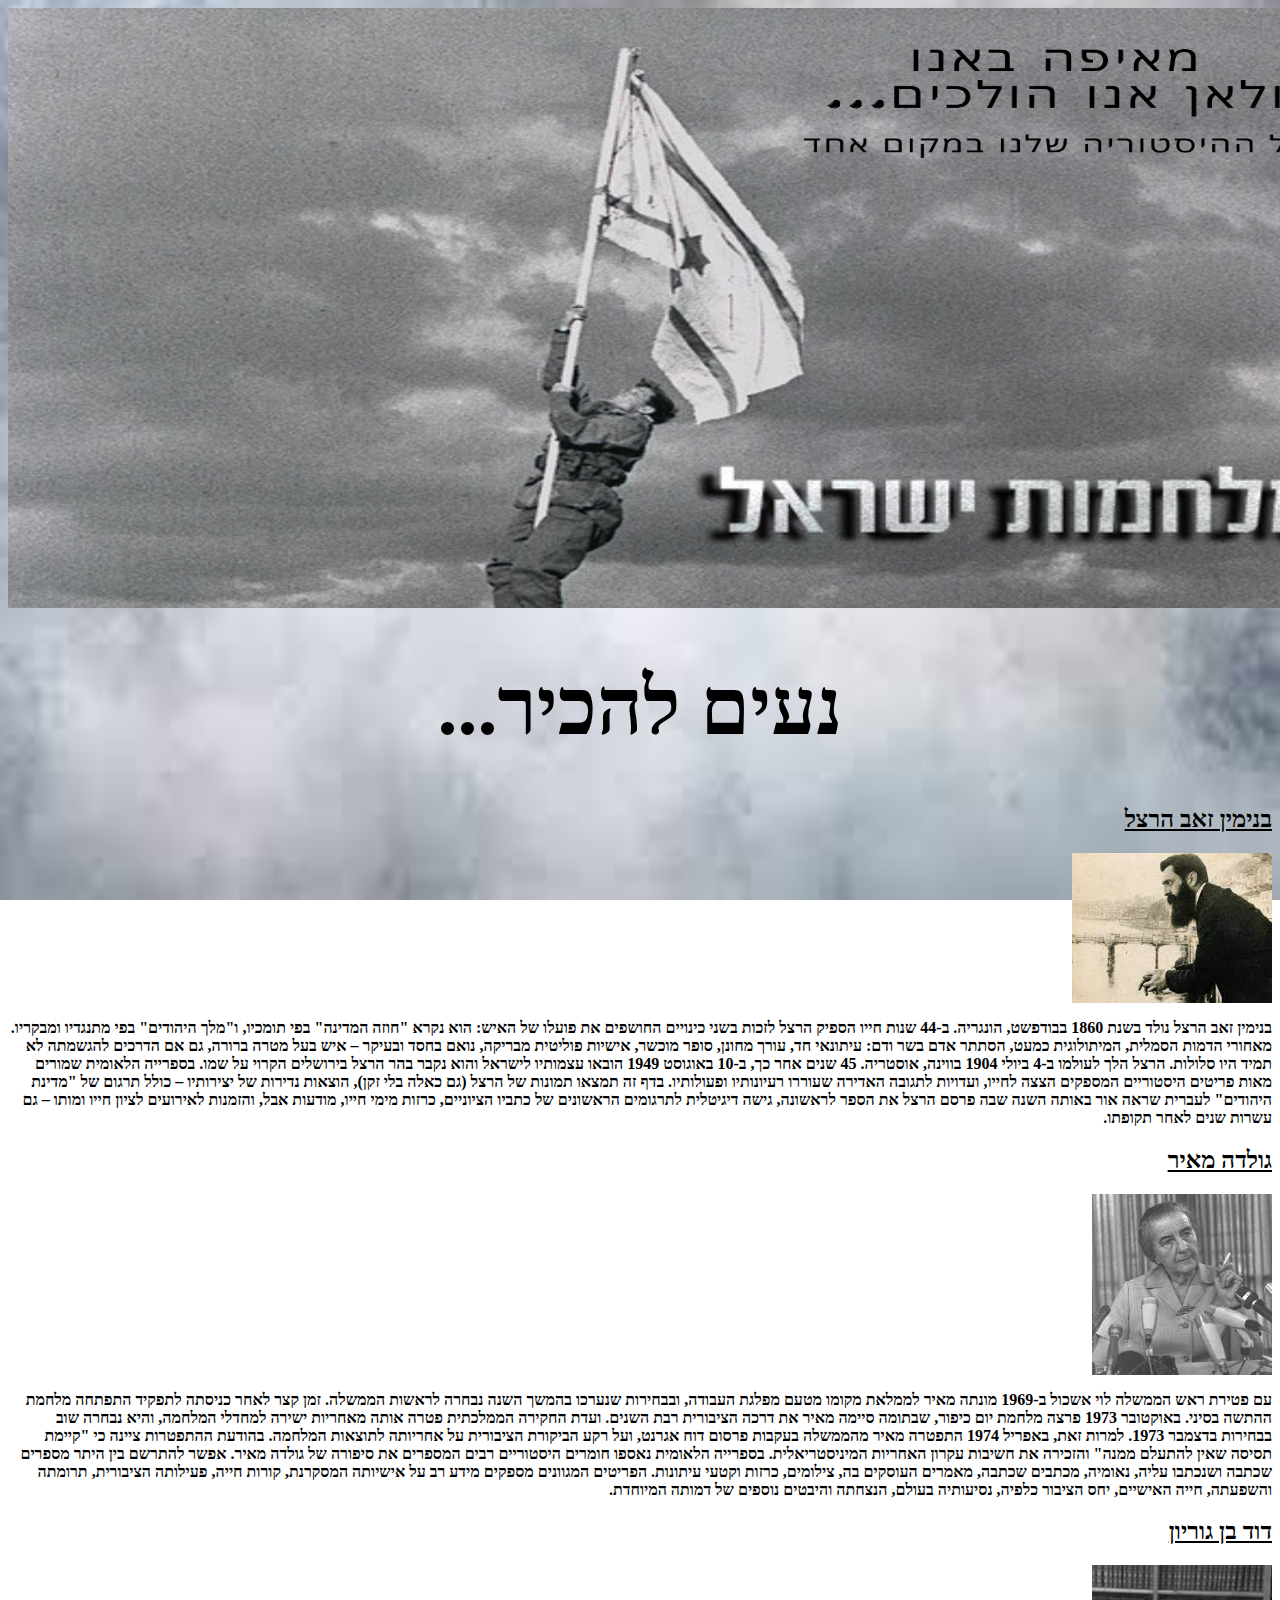
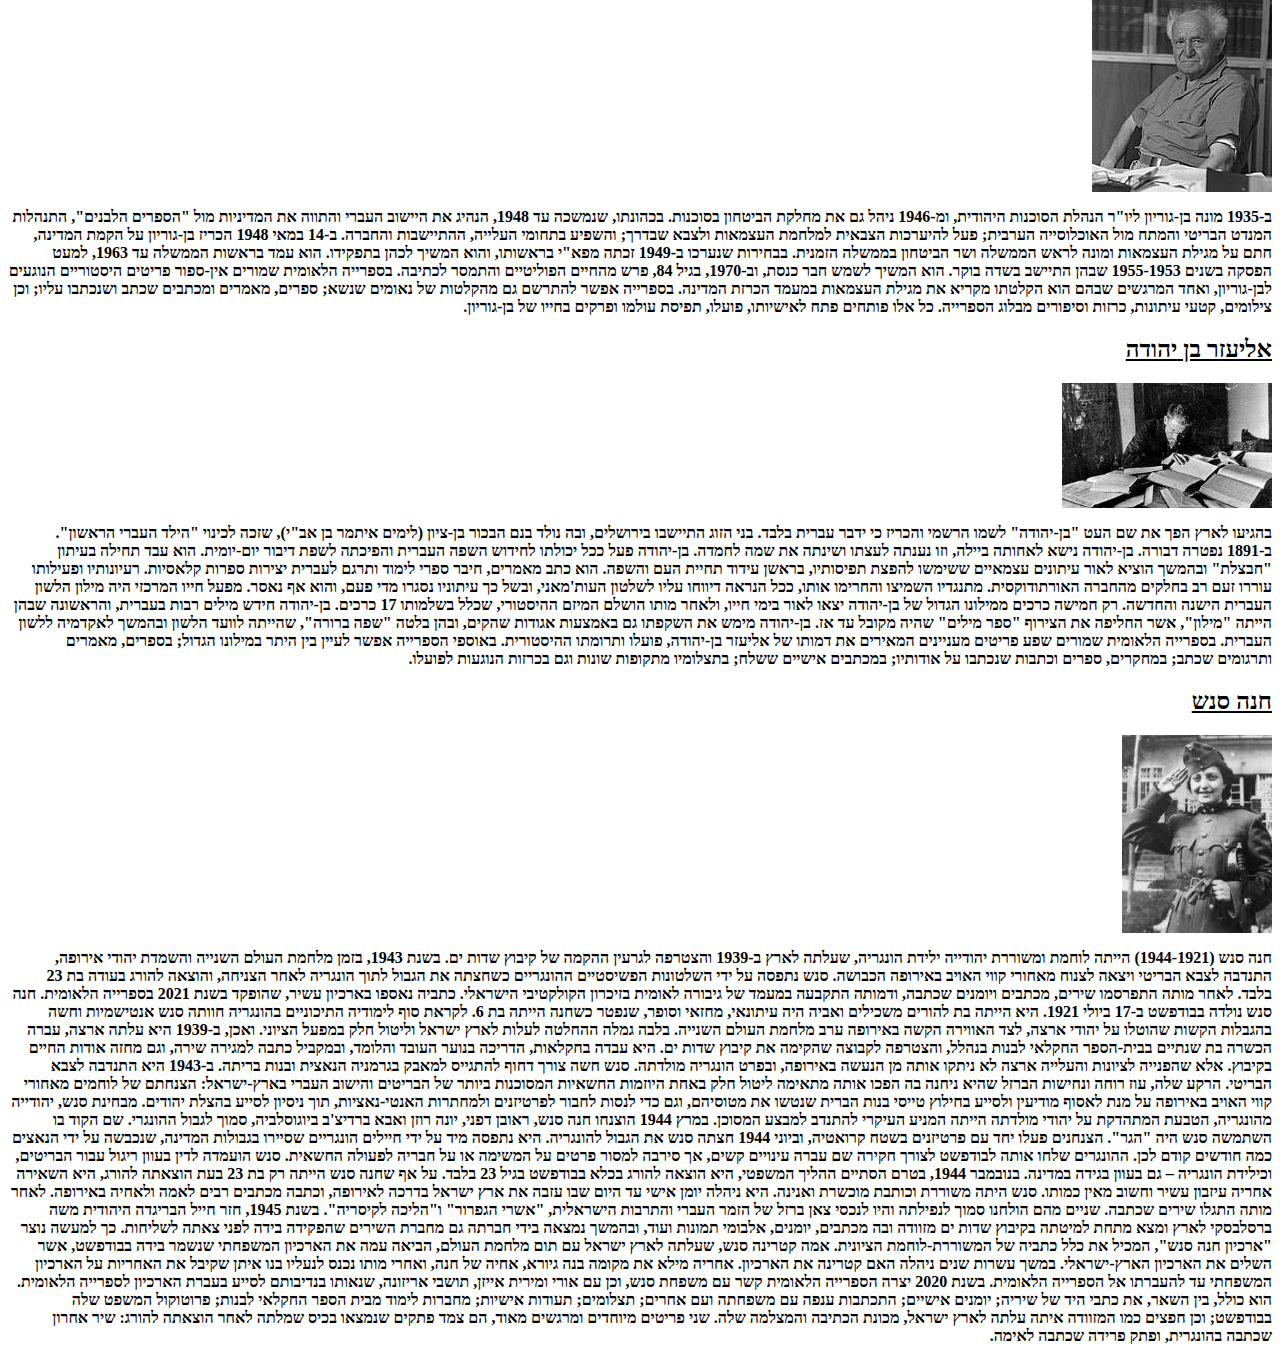
<file: nicetomeet.html>
<html>
	<head>
		<link rel="stylesheet" href="watermark.css">
		<title>היסטוריה עד אתמול</title>
	</head>
<body>
	<img src="www.png" style="width:1370px;height:600px;" />
	<style>
body {
  background-image: url('background.jpg'); 
  background-repeat: no-repeat;
  background-attachment: fixed;
  background-size: 100% 100%;
}
</style>
	<div class="text-overlay" dir="rtl">
	<h1>נעים להכיר...</h1>
	<link rel="stylesheet" href="watermark.css">
		<h2><u>בנימין זאב הרצל</u></h2><img src="herzel.jpg" style="width:200px;">
		<p><b>בנימין זאב הרצל נולד בשנת 1860 בבודפשט, הונגריה.

			ב-44 שנות חייו הספיק הרצל לזכות בשני כינויים החושפים את פועלו של האיש: הוא נקרא "חוזה המדינה" בפי תומכיו, ו"מלך היהודים" בפי מתנגדיו ומבקריו. מאחורי הדמות הסמלית, המיתולוגית כמעט, הסתתר אדם בשר ודם: עיתונאי חד, עורך מחונן, סופר מוכשר, אישיות פוליטית מבריקה, נואם בחסד ובעיקר – איש בעל מטרה ברורה, גם אם הדרכים להגשמתה לא תמיד היו סלולות.

			הרצל הלך לעולמו ב-4 ביולי 1904 בווינה, אוסטריה. 45 שנים אחר כך, ב-10 באוגוסט 1949 הובאו עצמותיו לישראל והוא נקבר בהר הרצל בירושלים הקרוי על שמו.

			בספרייה הלאומית שמורים מאות פריטים היסטוריים המספקים הצצה לחייו, ועדויות לתגובה האדירה שעוררו רעיונותיו ופעולותיו.

			בדף זה תמצאו תמונות של הרצל (גם כאלה בלי זקן), הוצאות נדירות של יצירותיו – כולל תרגום של "מדינת היהודים" לעברית שראה אור באותה השנה שבה פרסם הרצל את הספר לראשונה, גישה דיגיטלית לתרגומים הראשונים של כתביו הציוניים, כרזות מימי חייו, מודעות אבל, והזמנות לאירועים לציון חייו ומותו – גם עשרות שנים לאחר תקופתו.
		</b></p>
		<h2><u>גולדה מאיר</u></h2><img src="golda.jpg" style="width:180px;">
		<p><b>עם פטירת ראש הממשלה לוי אשכול ב-1969 מונתה מאיר לממלאת מקומו מטעם מפלגת העבודה, ובבחירות שנערכו בהמשך השנה נבחרה לראשות הממשלה. זמן קצר לאחר כניסתה לתפקיד התפתחה מלחמת ההתשה בסיני.

			באוקטובר 1973 פרצה מלחמת יום כיפור, שבתומה סיימה מאיר את דרכה הציבורית רבת השנים. ועדת החקירה הממלכתית פטרה אותה מאחריות ישירה למחדלי המלחמה, והיא נבחרה שוב בבחירות בדצמבר 1973. למרות זאת, באפריל 1974 התפטרה מאיר מהממשלה בעקבות פרסום דוח אגרנט, ועל רקע הביקורת הציבורית על אחריותה לתוצאות המלחמה. בהודעת ההתפטרות ציינה כי "קיימת תסיסה שאין להתעלם ממנה" והזכירה את חשיבות עקרון האחריות המיניסטריאלית.

			בספרייה הלאומית נאספו חומרים היסטוריים רבים המספרים את סיפורה של גולדה מאיר. אפשר להתרשם בין היתר מספרים שכתבה ושנכתבו עליה, נאומיה, מכתבים שכתבה, מאמרים העוסקים בה, צילומים, כרזות וקטעי עיתונות. הפריטים המגוונים מספקים מידע רב על אישיותה המסקרנת, קורות חייה, פעילותה הציבורית, תרומתה והשפעתה, חייה האישיים, יחס הציבור כלפיה, נסיעותיה בעולם, הנצחתה והיבטים נוספים של דמותה המיוחדת.
		</b></p>
		<h2><u>דוד בן גוריון</h2></u><img src="bengurion.jpg" style="width:180px;">
		<p><b>ב-1935 מונה בן-גוריון ליו"ר הנהלת הסוכנות היהודית, ומ-1946 ניהל גם את מחלקת הביטחון בסוכנות. בכהונתו, שנמשכה עד 1948, הנהיג את היישוב העברי והתווה את המדיניות מול "הספרים הלבנים", התנהלות המנדט הבריטי והמתח מול האוכלוסייה הערבית; פעל להיערכות הצבאית למלחמת העצמאות ולצבא שבדרך; והשפיע בתחומי העלייה, ההתיישבות והחברה.

			ב-14 במאי 1948 הכריז בן-גוריון על הקמת המדינה, חתם על מגילת העצמאות ומונה לראש הממשלה ושר הביטחון בממשלה הזמנית. בבחירות שנערכו ב-1949 זכתה מפא"י בראשותו, והוא המשיך לכהן בתפקידו. הוא עמד בראשות הממשלה עד 1963, למעט הפסקה בשנים 1955-1953 שבהן התיישב בשדה בוקר. הוא המשיך לשמש חבר כנסת, וב-1970, בגיל 84, פרש מהחיים הפוליטיים והתמסר לכתיבה.

			בספרייה הלאומית שמורים אין-ספור פריטים היסטוריים הנוגעים לבן-גוריון, ואחד המרגשים שבהם הוא הקלטתו מקריא את מגילת העצמאות במעמד הכרזת המדינה. בספרייה אפשר להתרשם גם מהקלטות של נאומים שנשא; ספרים, מאמרים ומכתבים שכתב ושנכתבו עליו; וכן צילומים, קטעי עיתונות, כרזות וסיפורים מבלוג הספרייה. כל אלו פותחים פתח לאישיותו, פועלו, תפיסת עולמו ופרקים בחייו של בן-גוריון.
		</b></p>
		<h2><u>אליעזר בן יהודה</h2></u><img src="benyehuda.jpg" style="width:210px;">
		<p><b>בהגיעו לארץ הפך את שם העט "בן-יהודה" לשמו הרשמי והכריז כי ידבר עברית בלבד. בני הזוג התיישבו בירושלים, ובה נולד בנם הבכור בן-ציון (לימים איתמר בן אב"י), שזכה לכינוי "הילד העברי הראשון". ב-1891 נפטרה דבורה. בן-יהודה נישא לאחותה ביילה, וזו נענתה לעצתו ושינתה את שמה לחמדה.

			בן-יהודה פעל ככל יכולתו לחידוש השפה העברית והפיכתה לשפת דיבור יום-יומית. הוא עבד תחילה בעיתון "חבצלת" ובהמשך הוציא לאור עיתונים עצמאיים ששימשו להפצת תפיסותיו, בראשן עידוד תחיית העם והשפה. הוא כתב מאמרים, חיבר ספרי לימוד ותרגם לעברית יצירות ספרות קלאסיות. רעיונותיו ופעילותו עוררו זעם רב בחלקים מהחברה האורתודוקסית. מתנגדיו השמיצו והחרימו אותו, ככל הנראה דיווחו עליו לשלטון העות'מאני, ובשל כך עיתוניו נסגרו מדי פעם, והוא אף נאסר.

			מפעל חייו המרכזי היה מילון הלשון העברית הישנה והחדשה. רק חמישה כרכים ממילונו הגדול של בן-יהודה יצאו לאור בימי חייו, ולאחר מותו הושלם המיזם ההיסטורי, שכלל בשלמותו 17 כרכים. בן-יהודה חידש מילים רבות בעברית, והראשונה שבהן הייתה "מילון", אשר החליפה את הצירוף "ספר מילים" שהיה מקובל עד אז. בן-יהודה מימש את השקפתו גם באמצעות אגודות שהקים, ובהן בלטה "שפה ברורה", שהייתה לוועד הלשון ובהמשך לאקדמיה ללשון העברית.

			בספרייה הלאומית שמורים שפע פריטים מעניינים המאירים את דמותו של אליעזר בן-יהודה, פועלו ותרומתו ההיסטורית. באוספי הספרייה אפשר לעיין בין היתר במילונו הגדול; בספרים, מאמרים ותרגומים שכתב; במחקרים, ספרים וכתבות שנכתבו על אודותיו; במכתבים אישיים ששלח; בתצלומיו מתקופות שונות וגם בכרזות הנוגעות לפועלו.
		</b></p>
		<h2><u>חנה סנש</h2></u><img src="hanna.jpg" style="width:150px;">
		<p>
		</p><b>חנה סנש (1944-1921) הייתה לוחמת ומשוררת יהודייה ילידת הונגריה, שעלתה לארץ ב-1939 והצטרפה לגרעין ההקמה של קיבוץ שדות ים. בשנת 1943, בזמן מלחמת העולם השנייה והשמדת יהודי אירופה, התנדבה לצבא הבריטי ויצאה לצנוח מאחורי קווי האויב באירופה הכבושה. סנש נתפסה על ידי השלטונות הפשיסטיים ההונגריים כשחצתה את הגבול לתוך הונגריה לאחר הצניחה, והוצאה להורג בעודה בת 23 בלבד. לאחר מותה התפרסמו שירים, מכתבים ויומנים שכתבה, ודמותה התקבעה במעמד של גיבורה לאומית בזיכרון הקולקטיבי הישראלי. כתביה נאספו בארכיון עשיר, שהופקד בשנת 2021 בספרייה הלאומית.

			חנה סנש נולדה בבודפשט ב-17 ביולי 1921. היא הייתה בת להורים משכילים ואביה היה עיתונאי, מחזאי וסופר, שנפטר כשחנה הייתה בת 6. לקראת סוף לימודיה התיכוניים בהונגריה חוותה סנש אנטישמיות וחשה בהגבלות הקשות שהוטלו על יהודי ארצה, לצד האווירה הקשה באירופה ערב מלחמת העולם השנייה. בלבה גמלה ההחלטה לעלות לארץ ישראל וליטול חלק במפעל הציוני. ואכן, ב-1939 היא עלתה ארצה, עברה הכשרה בת שנתיים בבית-הספר החקלאי לבנות בנהלל, והצטרפה לקבוצה שהקימה את קיבוץ שדות ים. היא עבדה בחקלאות, הדריכה בנוער העובד והלומד, ובמקביל כתבה למגירה שירה, וגם מחזה אודות החיים בקיבוץ.

			אלא שהפנייה לציונות והעלייה ארצה לא ניתקו אותה מן הנעשה באירופה, ובפרט הונגריה מולדתה. סנש חשה צורך דחוף להתגייס למאבק בגרמניה הנאצית ובנות בריתה. ב-1943 היא התנדבה לצבא הבריטי. הרקע שלה, עוז רוחה ונחישות הברזל שהיא ניחנה בה הפכו אותה מתאימה ליטול חלק באחת היוזמות החשאיות המסוכנות ביותר של הבריטים והישוב העברי בארץ-ישראל: הצנחתם של לוחמים מאחורי קווי האויב באירופה על מנת לאסוף מודיעין ולסייע בחילוץ טייסי בנות הברית שנטשו את מטוסיהם, וגם כדי לנסות לחבור לפרטיזנים ולמחתרות האנטי-נאציות, תוך ניסיון לסייע בהצלת יהודים. מבחינת סנש, יהודייה מהונגריה, הטבעת המתהדקת על יהודי מולדתה הייתה המניע העיקרי להתנדב למבצע המסוכן.

			במרץ 1944 הוצנחו חנה סנש, ראובן דפני, יונה רוזן ואבא ברדיצ'ב ביוגוסלביה, סמוך לגבול ההונגרי. שם הקוד בו השתמשה סנש היה "הגר". הצנחנים פעלו יחד עם פרטיזנים בשטח קרואטיה, וביוני 1944 חצתה סנש את הגבול להונגריה. היא נתפסה מיד על ידי חיילים הונגריים שסיירו בגבולות המדינה, שנכבשה על ידי הנאצים כמה חודשים קודם לכן. ההונגרים שלחו אותה לבודפשט לצורך חקירה שם עברה עינויים קשים, אך סירבה למסור פרטים על המשימה או על חבריה לפעולה החשאית. סנש הועמדה לדין בעוון ריגול עבור הבריטים, וכילידת הונגריה – גם בעוון בגידה במדינה. בנובמבר 1944, בטרם הסתיים ההליך המשפטי, היא הוצאה להורג בכלא בבודפשט בגיל 23 בלבד.

			על אף שחנה סנש הייתה רק בת 23 בעת הוצאתה להורג, היא השאירה אחריה עיזבון עשיר וחשוב מאין כמותו. סנש היתה משוררת וכותבת מוכשרת ואנינה. היא ניהלה יומן אישי עד היום שבו עזבה את ארץ ישראל בדרכה לאירופה, וכתבה מכתבים רבים לאמה ולאחיה באירופה. לאחר מותה התגלו שירים שכתבה. שניים מהם הולחנו סמוך לנפילתה והיו לנכסי צאן ברזל של הזמר העברי והתרבות הישראלית, "אשרי הגפרור" ו"הליכה לקיסריה". בשנת 1945, חזר חייל הבריגדה היהודית משה ברסלבסקי לארץ ומצא מתחת למיטתה בקיבוץ שדות ים מזוודה ובה מכתבים, יומנים, אלבומי תמונות ועוד, ובהמשך נמצאה בידי חברתה גם מחברת השירים שהפקידה בידה לפני צאתה לשליחות. כך למעשה נוצר "ארכיון חנה סנש", המכיל את כלל כתביה של המשוררת-לוחמת הציונית. אמה קטרינה סנש, שעלתה לארץ ישראל עם תום מלחמת העולם, הביאה עמה את הארכיון המשפחתי שנשמר בידה בבודפשט, אשר השלים את הארכיון הארץ-ישראלי. במשך עשרות שנים ניהלה האם קטרינה את הארכיון. אחריה מילא את מקומה בנה גיורא, אחיה של חנה, ואחרי מותו נכנס לנעליו בנו איתן שקיבל את האחריות על הארכיון המשפחתי עד להעברתו אל הספרייה הלאומית.

			בשנת 2020 יצרה הספרייה הלאומית קשר עם משפחת סנש, וכן עם אורי ומירית אייזן, תושבי אריזונה, שנאותו בנדיבותם לסייע בעברת הארכיון לספרייה הלאומית. הוא כולל, בין השאר, את כתבי היד של שיריה; יומנים אישיים; התכתבות ענפה עם משפחתה ועם אחרים; תצלומים; תעודות אישיות; מחברות לימוד מבית הספר החקלאי לבנות; פרוטוקול המשפט שלה בבודפשט; וכן חפצים כמו המזוודה איתה עלתה לארץ ישראל, מכונת הכתיבה והמצלמה שלה. שני פריטים מיוחדים ומרגשים מאוד, הם צמד פתקים שנמצאו בכיס שמלתה לאחר הוצאתה להורג: שיר אחרון שכתבה בהונגרית, ופתק פרידה שכתבה לאימה.
		</p></b>

	</div>


</body>

</html>
</file>
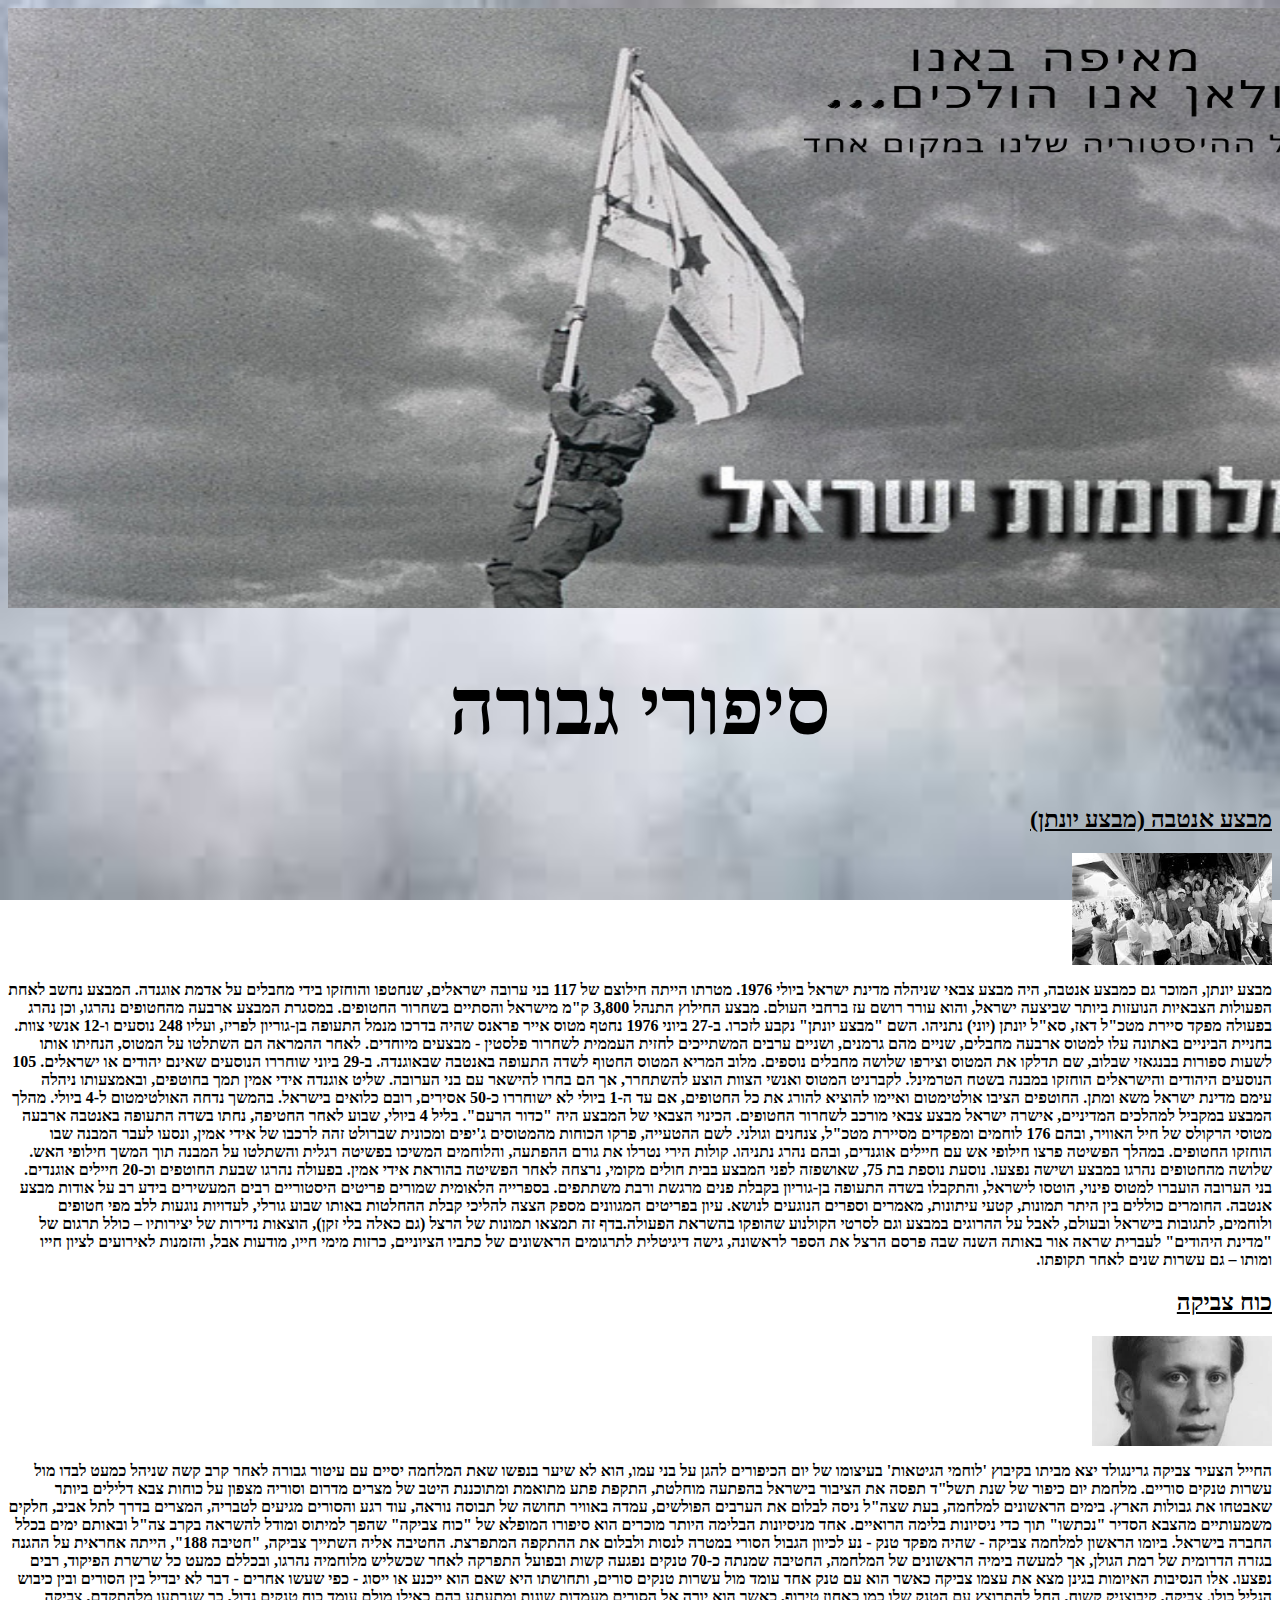
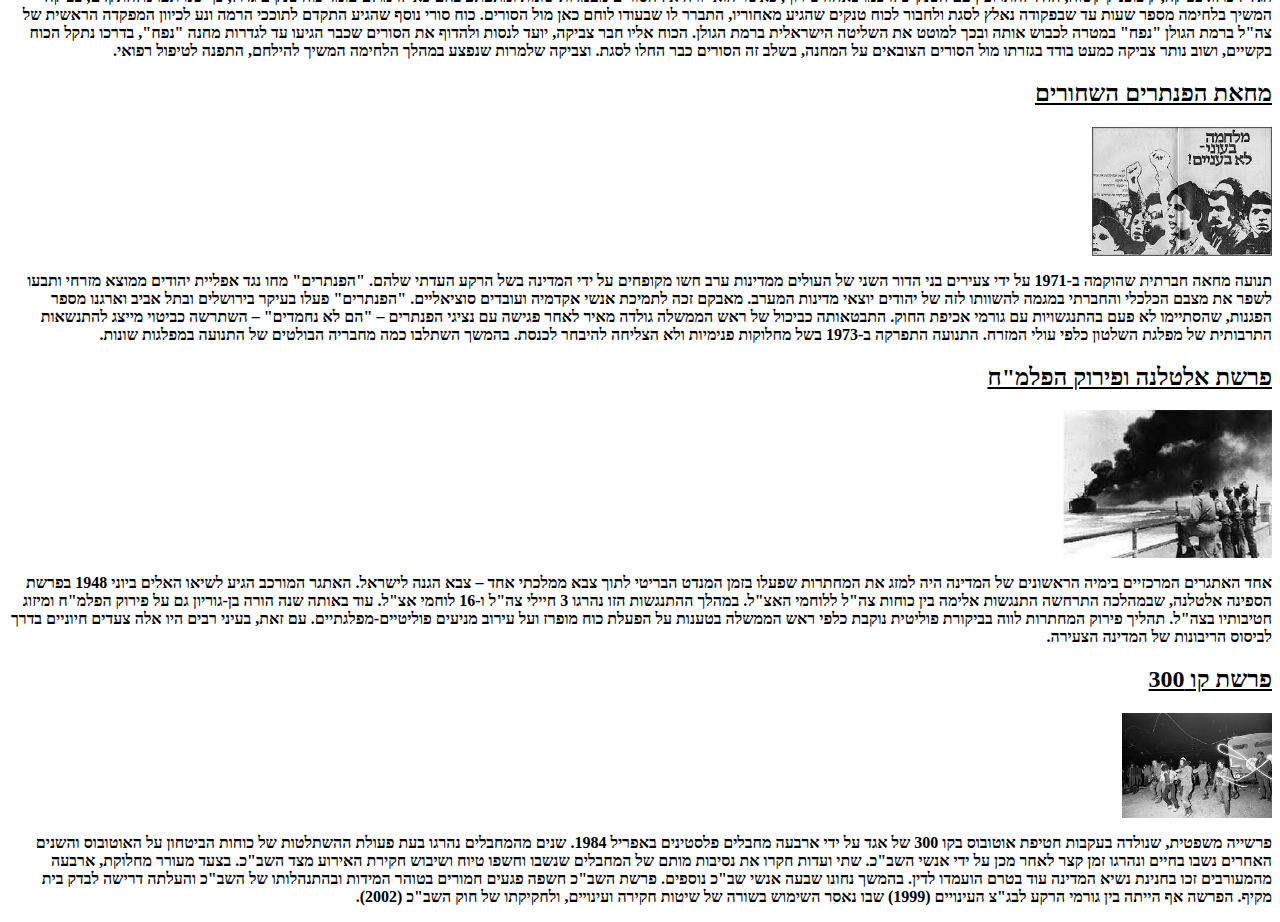
<file: operation.html>
<html>
	<head>
		<link rel="stylesheet" href="watermark.css">
		<title>היסטוריה עד אתמול</title>
	</head>
<body>
	<img src="www.png" style="width:1370px;height:600px;" />
	<style>
body {
  background-image: url('background.jpg'); 
  background-repeat: no-repeat;
  background-attachment: fixed;
  background-size: 100% 100%;
}
</style>
	<div class="text-overlay" dir="rtl">
	<h1>סיפורי גבורה</h1>
	<link rel="stylesheet" href="watermark.css">
		<h2><u>מבצע אנטבה (מבצע יונתן)</u></h2><img src="antebe.jpg" style="width:200px;">
		<p><b>מבצע יונתן, המוכר גם כמבצע אנטבה, היה מבצע צבאי שניהלה מדינת ישראל ביולי 1976. מטרתו הייתה חילוצם של 117 בני ערובה ישראלים, שנחטפו והוחזקו בידי מחבלים על אדמת אוגנדה. המבצע נחשב לאחת הפעולות הצבאיות הנועזות ביותר שביצעה ישראל, והוא עורר רושם עז ברחבי העולם. מבצע החילוץ התנהל 3,800 ק"מ מישראל והסתיים בשחרור החטופים. במסגרת המבצע ארבעה מהחטופים נהרגו, וכן נהרג בפעולה מפקד סיירת מטכ"ל דאז, סא"ל יונתן (יוני) נתניהו. השם "מבצע יונתן" נקבע לזכרו.

			ב-27 ביוני 1976 נחטף מטוס אייר פראנס שהיה בדרכו מנמל התעופה בן-גוריון לפריז, ועליו 248 נוסעים ו-12 אנשי צוות. בחניית הביניים באתונה עלו למטוס ארבעה מחבלים, שניים מהם גרמנים, ושניים ערבים המשתייכים לחזית העממית לשחרור פלסטין - מבצעים מיוחדים. לאחר ההמראה הם השתלטו על המטוס, הנחיתו אותו לשעות ספורות בבנגאזי שבלוב, שם תדלקו את המטוס וצירפו שלושה מחבלים נוספים. מלוב המריא המטוס החטוף לשדה התעופה באנטבה שבאוגנדה.

			ב-29 ביוני שוחררו הנוסעים שאינם יהודים או ישראלים. 105 הנוסעים היהודים והישראלים הוחזקו במבנה בשטח הטרמינל. לקברניט המטוס ואנשי הצוות הוצע להשתחרר, אך הם בחרו להישאר עם בני הערובה. שליט אוגנדה אידי אמין תמך בחוטפים, ובאמצעותו ניהלה עימם מדינת ישראל משא ומתן. החוטפים הציבו אולטימטום ואיימו להוציא להורג את כל החטופים, אם עד ה-1 ביולי לא ישוחררו כ-50 אסירים, רובם כלואים בישראל. בהמשך נדחה האולטימטום ל-4 ביולי.

			מהלך המבצע
			במקביל למהלכים המדיניים, אישרה ישראל מבצע צבאי מורכב לשחרור החטופים. הכינוי הצבאי של המבצע היה "כדור הרעם". בליל 4 ביולי, שבוע לאחר החטיפה, נחתו בשדה התעופה באנטבה ארבעה מטוסי הרקולס של חיל האוויר, ובהם 176 לוחמים ומפקדים מסיירת מטכ"ל, צנחנים וגולני. לשם ההטעייה, פרקו הכוחות מהמטוסים ג'יפים ומכונית שברולט זהה לרכבו של אידי אמין, ונסעו לעבר המבנה שבו הוחזקו החטופים. במהלך הפשיטה פרצו חילופי אש עם חיילים אוגנדים, ובהם נהרג נתניהו. קולות הירי נטרלו את גורם ההפתעה, והלוחמים המשיכו בפשיטה רגלית והשתלטו על המבנה תוך המשך חילופי האש.

			שלושה מהחטופים נהרגו במבצע ושישה נפצעו. נוסעת נוספת בת 75, שאושפזה לפני המבצע בבית חולים מקומי, נרצחה לאחר הפשיטה בהוראת אידי אמין. בפעולה נהרגו שבעת החוטפים וכ-20 חיילים אוגנדים. בני הערובה הועברו למטוס פינוי, הוטסו לישראל, והתקבלו בשדה התעופה בן-גוריון בקבלת פנים מרגשת ורבת משתתפים.

			בספרייה הלאומית שמורים פריטים היסטוריים רבים המעשירים בידע רב על אודות מבצע אנטבה. החומרים כוללים בין היתר תמונות, קטעי עיתונות, מאמרים וספרים הנוגעים לנושא. עיון בפריטים המגוונים מספק הצצה להליכי קבלת ההחלטות באותו שבוע גורלי, לעדויות נוגעות ללב מפי חטופים ולוחמים, לתגובות בישראל ובעולם, לאבל על ההרוגים במבצע וגם לסרטי הקולנוע שהופקו בהשראת הפעולה.בדף זה תמצאו תמונות של הרצל (גם כאלה בלי זקן), הוצאות נדירות של יצירותיו – כולל תרגום של "מדינת היהודים" לעברית שראה אור באותה השנה שבה פרסם הרצל את הספר לראשונה, גישה דיגיטלית לתרגומים הראשונים של כתביו הציוניים, כרזות מימי חייו, מודעות אבל, והזמנות לאירועים לציון חייו ומותו – גם עשרות שנים לאחר תקופתו.
		</b></p>
		<h2><u>כוח צביקה</u></h2><img src="tzvika.jpg" style="width:180px;">
		<p><b>החייל הצעיר צביקה גרינגולד יצא מביתו בקיבוץ 'לוחמי הגיטאות' בעיצומו של יום הכיפורים להגן על בני עמו, הוא לא שיער בנפשו שאת המלחמה יסיים עם עיטור גבורה לאחר קרב קשה שניהל כמעט לבדו מול עשרות טנקים סוריים.

			מלחמת יום כיפור של שנת תשל"ד תפסה את הציבור בישראל בהפתעה מוחלטת, התקפת פתע מתואמת ומתוכננת היטב של מצרים מדרום וסוריה מצפון על כוחות צבא דלילים ביותר שאבטחו את גבולות הארץ.

			בימים הראשונים למלחמה, בעת שצה"ל ניסה לבלום את הערבים הפולשים, עמדה באוויר תחושה של תבוסה נוראה, עוד רגע והסורים מגיעים לטבריה, המצרים בדרך לתל אביב, חלקים משמעותיים מהצבא הסדיר "נכתשו" תוך כדי ניסיונות בלימה הרואיים.

			אחד מניסיונות הבלימה היותר מוכרים הוא סיפורו המופלא של "כוח צביקה" שהפך למיתוס ומודל להשראה בקרב צה"ל ובאותם ימים בכלל החברה בישראל.

			ביומו הראשון למלחמה צביקה - שהיה מפקד טנק - נע לכיוון הגבול הסורי במטרה לנסות ולבלום את ההתקפה המתפרצת. החטיבה אליה השתייך צביקה, "חטיבה 188", הייתה אחראית על ההגנה בגזרה הדרומית של רמת הגולן, אך למעשה בימיה הראשונים של המלחמה, החטיבה שמנתה כ-70 טנקים נפגעה קשות ובפועל התפרקה לאחר שכשליש מלוחמיה נהרגו, ובכללם כמעט כל שרשרת הפיקוד, רבים נפצעו.

			אלו הנסיבות האיומות בגינן מצא את עצמו צביקה כאשר הוא עם טנק אחד עומד מול עשרות טנקים סורים, ותחושתו היא שאם הוא ייכנע או ייסוג - כפי שעשו אחרים - דבר לא יבדיל בין הסורים ובין כיבוש הגליל כולו.

			צביקה, קיבוצניק קשוח, החל להתרוצץ עם הטנק שלו כמו כאחוז טירוף, כאשר הוא יורה אל הסורים מעמדות שונות ומתעתע בהם כאילו מולם עומד כוח טנקים גדול, כך שנרתעו מלהתקדם, צביקה המשיך בלחימה מספר שעות עד שבפקודה נאלץ לסגת ולחבור לכוח טנקים שהגיע מאחוריו, התברר לו שבעודו לוחם כאן מול הסורים. כוח סורי נוסף שהגיע התקדם לתוככי הרמה ונע לכיוון המפקדה הראשית של צה"ל ברמת הגולן "נפח" במטרה לכבוש אותה ובכך למוטט את השליטה הישראלית ברמת הגולן.

			הכוח אליו חבר צביקה, יועד לנסות ולהדוף את הסורים שכבר הגיעו עד לגדרות מחנה "נפח", בדרכו נתקל הכוח בקשיים, ושוב נותר צביקה כמעט בודד בגזרתו מול הסורים הצובאים על המחנה, בשלב זה הסורים כבר החלו לסגת. וצביקה שלמרות שנפצע במהלך הלחימה המשיך להילחם, התפנה לטיפול רפואי.

		</b></p>
		<h2><u>מחאת הפנתרים השחורים</h2></u><img src="blackpanther.jpg" style="width:180px;">
		<p><B>תנועה מחאה חברתית שהוקמה ב-1971 על ידי צעירים בני הדור השני של העולים ממדינות ערב חשו מקופחים על ידי המדינה בשל הרקע העדתי שלהם. "הפנתרים" מחו נגד אפליית יהודים ממוצא מזרחי ותבעו לשפר את מצבם הכלכלי והחברתי במגמה להשוותו לזה של יהודים יוצאי מדינות המערב. מאבקם זכה לתמיכת אנשי אקדמיה ועובדים סוציאליים. "הפנתרים" פעלו בעיקר בירושלים ובתל אביב וארגנו מספר הפגנות, שהסתיימו לא פעם בהתנגשויות עם גורמי אכיפת החוק. התבטאותה כביכול של ראש הממשלה גולדה מאיר לאחר פגישה עם נציגי הפנתרים – "הם לא נחמדים" – השתרשה כביטוי מייצג להתנשאות התרבותית של מפלגת השלטון כלפי עולי המזרח.  התנועה התפרקה ב-1973 בשל מחלוקות פנימיות ולא הצליחה להיבחר לכנסת. בהמשך השתלבו כמה מחבריה הבולטים של התנועה במפלגות שונות.
	
		</b></p>
		<h2><u>פרשת אלטלנה ופירוק הפלמ"ח</h2></u><img src="atlanta.jpg" style="width:210px;">
		<p><b>אחד האתגרים המרכזיים בימיה הראשונים של המדינה היה למזג את המחתרות שפעלו בזמן המנדט הבריטי לתוך צבא ממלכתי אחד – צבא הגנה לישראל. האתגר המורכב הגיע לשיאו האלים ביוני 1948 בפרשת הספינה אלטלנה, שבמהלכה התרחשה התנגשות אלימה בין כוחות צה"ל ללוחמי האצ"ל. במהלך ההתנגשות הזו נהרגו 3 חיילי צה"ל ו-16 לוחמי אצ"ל. עוד באותה שנה הורה בן-גוריון גם על פירוק הפלמ"ח ומיזוג חטיבותיו בצה"ל. תהליך פירוק המחתרות לווה בביקורת פוליטית נוקבת כלפי ראש הממשלה בטענות על הפעלת כוח מופרז ועל עירוב מניעים פוליטיים-מפלגתיים. עם זאת, בעיני רבים היו אלה צעדים חיוניים בדרך לביסוס הריבונות של המדינה הצעירה.
		</b></p>
		<h2><u>פרשת קו 300</h2></u><img src="300.jpg" style="width:150px;">
		<p><b>פרשייה משפטית, שנולדה בעקבות חטיפת אוטובוס בקו 300 של אגד על ידי ארבעה מחבלים פלסטינים באפריל 1984. שנים מהמחבלים נהרגו בעת פעולת ההשתלטות של כוחות הביטחון על האוטובוס והשנים האחרים נשבו בחיים ונהרגו זמן קצר לאחר מכן על ידי אנשי השב"כ. שתי ועדות חקרו את נסיבות מותם של המחבלים שנשבו וחשפו טיוח ושיבוש חקירת האירוע מצד השב"כ. בצעד  מעורר מחלוקת, ארבעה מהמעורבים זכו בחנינת נשיא המדינה עוד בטרם הועמדו לדין. בהמשך נחונו שבעה אנשי שב"כ נוספים. פרשת השב"כ חשפה פגעים חמורים בטוהר המידות ובהתנהלותו של השב"כ והעלתה דרישה לבדק בית מקיף. הפרשה אף הייתה בין גורמי הרקע לבג"צ העינויים (1999) שבו נאסר השימוש בשורה של שיטות חקירה ועינויים, ולחקיקתו של חוק השב"כ (2002).
		</b></p>


	</div>


</body>

</html>
</file>
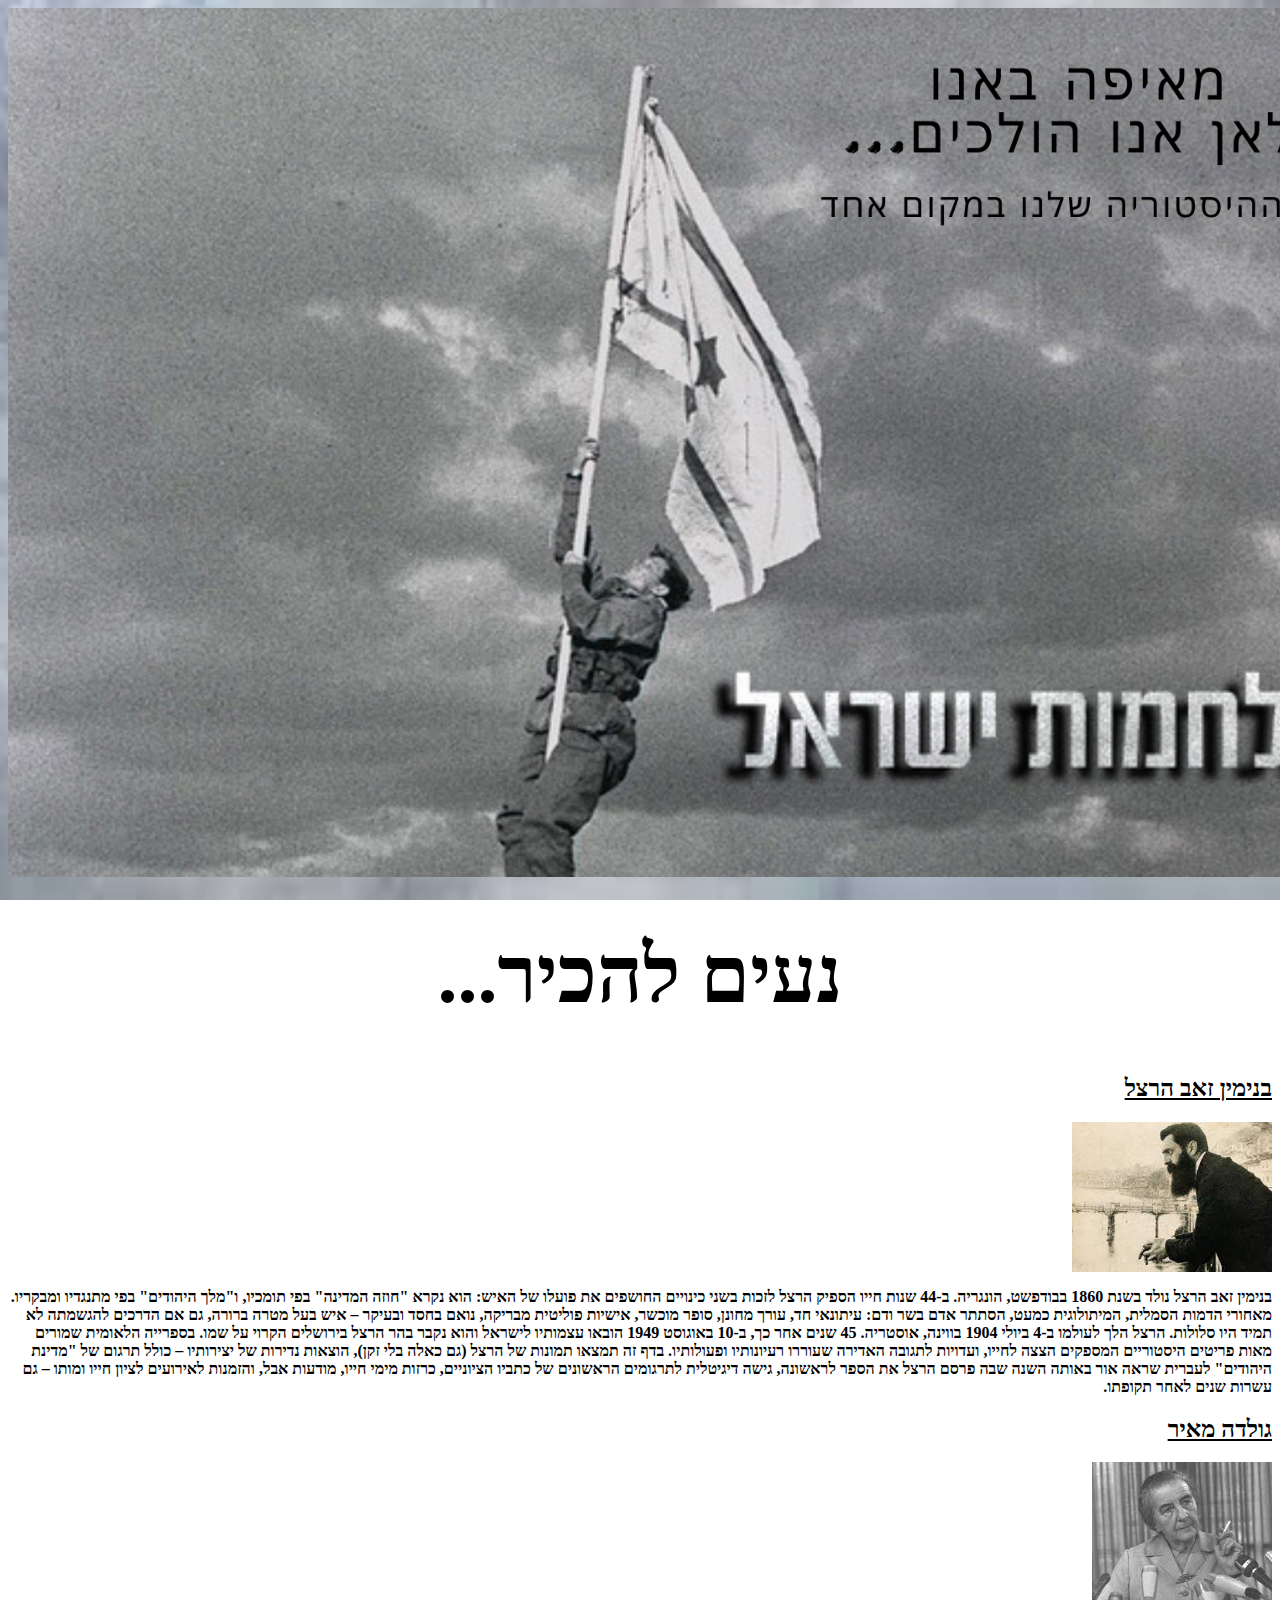
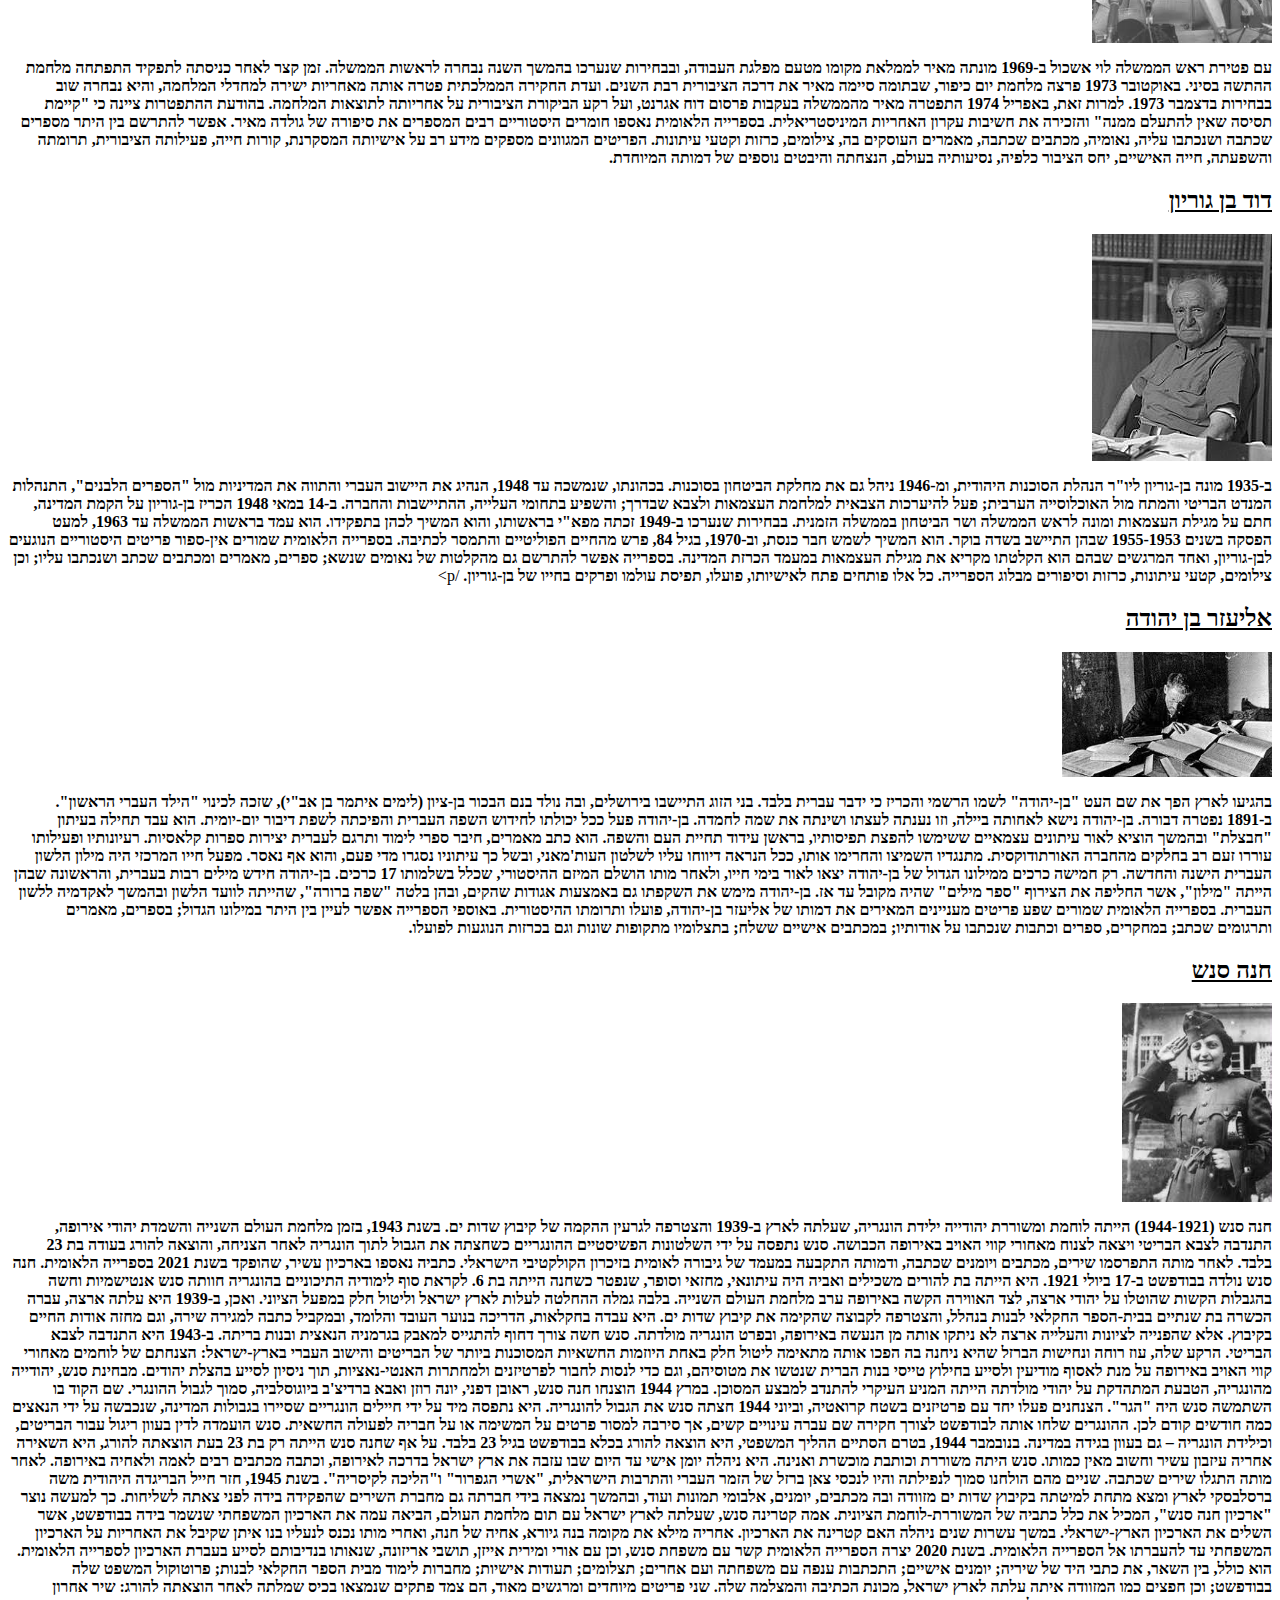
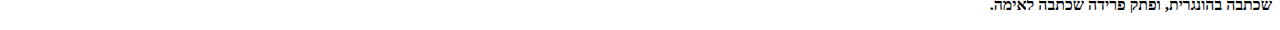
<file: page2.html>
<html>
	<head>
		<link rel="stylesheet" href="watermark.css">
		<title>היסטוריה עד אתמול</title>
	</head>
<body>
	<img src="www.png" width="1400" />
	<style>
body {
  background-image: url('background.jpg'); 
  background-repeat: no-repeat;
  background-attachment: fixed;
  background-size: 100% 100%;
}
</style>
	<div class="text-overlay" dir="rtl">
	<h1>נעים להכיר...</h1>
	<link rel="stylesheet" href="watermark.css">
		<h2><u>בנימין זאב הרצל</u></h2><img src="herzel.jpg" style="width:200px;">
		<p><b>בנימין זאב הרצל נולד בשנת 1860 בבודפשט, הונגריה.

			ב-44 שנות חייו הספיק הרצל לזכות בשני כינויים החושפים את פועלו של האיש: הוא נקרא "חוזה המדינה" בפי תומכיו, ו"מלך היהודים" בפי מתנגדיו ומבקריו. מאחורי הדמות הסמלית, המיתולוגית כמעט, הסתתר אדם בשר ודם: עיתונאי חד, עורך מחונן, סופר מוכשר, אישיות פוליטית מבריקה, נואם בחסד ובעיקר – איש בעל מטרה ברורה, גם אם הדרכים להגשמתה לא תמיד היו סלולות.

			הרצל הלך לעולמו ב-4 ביולי 1904 בווינה, אוסטריה. 45 שנים אחר כך, ב-10 באוגוסט 1949 הובאו עצמותיו לישראל והוא נקבר בהר הרצל בירושלים הקרוי על שמו.

			בספרייה הלאומית שמורים מאות פריטים היסטוריים המספקים הצצה לחייו, ועדויות לתגובה האדירה שעוררו רעיונותיו ופעולותיו.

			בדף זה תמצאו תמונות של הרצל (גם כאלה בלי זקן), הוצאות נדירות של יצירותיו – כולל תרגום של "מדינת היהודים" לעברית שראה אור באותה השנה שבה פרסם הרצל את הספר לראשונה, גישה דיגיטלית לתרגומים הראשונים של כתביו הציוניים, כרזות מימי חייו, מודעות אבל, והזמנות לאירועים לציון חייו ומותו – גם עשרות שנים לאחר תקופתו.
		</b></p>
		<h2><u>גולדה מאיר</u></h2><img src="golda.jpg" style="width:180px;">
		<p><b>עם פטירת ראש הממשלה לוי אשכול ב-1969 מונתה מאיר לממלאת מקומו מטעם מפלגת העבודה, ובבחירות שנערכו בהמשך השנה נבחרה לראשות הממשלה. זמן קצר לאחר כניסתה לתפקיד התפתחה מלחמת ההתשה בסיני.

			באוקטובר 1973 פרצה מלחמת יום כיפור, שבתומה סיימה מאיר את דרכה הציבורית רבת השנים. ועדת החקירה הממלכתית פטרה אותה מאחריות ישירה למחדלי המלחמה, והיא נבחרה שוב בבחירות בדצמבר 1973. למרות זאת, באפריל 1974 התפטרה מאיר מהממשלה בעקבות פרסום דוח אגרנט, ועל רקע הביקורת הציבורית על אחריותה לתוצאות המלחמה. בהודעת ההתפטרות ציינה כי "קיימת תסיסה שאין להתעלם ממנה" והזכירה את חשיבות עקרון האחריות המיניסטריאלית.

			בספרייה הלאומית נאספו חומרים היסטוריים רבים המספרים את סיפורה של גולדה מאיר. אפשר להתרשם בין היתר מספרים שכתבה ושנכתבו עליה, נאומיה, מכתבים שכתבה, מאמרים העוסקים בה, צילומים, כרזות וקטעי עיתונות. הפריטים המגוונים מספקים מידע רב על אישיותה המסקרנת, קורות חייה, פעילותה הציבורית, תרומתה והשפעתה, חייה האישיים, יחס הציבור כלפיה, נסיעותיה בעולם, הנצחתה והיבטים נוספים של דמותה המיוחדת.
		</b></p>
		<h2><u>דוד בן גוריון</h2></u><img src="bengurion.jpg" style="width:180px;">
		<p><b>ב-1935 מונה בן-גוריון ליו"ר הנהלת הסוכנות היהודית, ומ-1946 ניהל גם את מחלקת הביטחון בסוכנות. בכהונתו, שנמשכה עד 1948, הנהיג את היישוב העברי והתווה את המדיניות מול "הספרים הלבנים", התנהלות המנדט הבריטי והמתח מול האוכלוסייה הערבית; פעל להיערכות הצבאית למלחמת העצמאות ולצבא שבדרך; והשפיע בתחומי העלייה, ההתיישבות והחברה.

			ב-14 במאי 1948 הכריז בן-גוריון על הקמת המדינה, חתם על מגילת העצמאות ומונה לראש הממשלה ושר הביטחון בממשלה הזמנית. בבחירות שנערכו ב-1949 זכתה מפא"י בראשותו, והוא המשיך לכהן בתפקידו. הוא עמד בראשות הממשלה עד 1963, למעט הפסקה בשנים 1955-1953 שבהן התיישב בשדה בוקר. הוא המשיך לשמש חבר כנסת, וב-1970, בגיל 84, פרש מהחיים הפוליטיים והתמסר לכתיבה.

			בספרייה הלאומית שמורים אין-ספור פריטים היסטוריים הנוגעים לבן-גוריון, ואחד המרגשים שבהם הוא הקלטתו מקריא את מגילת העצמאות במעמד הכרזת המדינה. בספרייה אפשר להתרשם גם מהקלטות של נאומים שנשא; ספרים, מאמרים ומכתבים שכתב ושנכתבו עליו; וכן צילומים, קטעי עיתונות, כרזות וסיפורים מבלוג הספרייה. כל אלו פותחים פתח לאישיותו, פועלו, תפיסת עולמו ופרקים בחייו של בן-גוריון.
		</b>/p>
		<h2><u>אליעזר בן יהודה</h2></u><img src="benyehuda.jpg" style="width:210px;">
		<p><b>בהגיעו לארץ הפך את שם העט "בן-יהודה" לשמו הרשמי והכריז כי ידבר עברית בלבד. בני הזוג התיישבו בירושלים, ובה נולד בנם הבכור בן-ציון (לימים איתמר בן אב"י), שזכה לכינוי "הילד העברי הראשון". ב-1891 נפטרה דבורה. בן-יהודה נישא לאחותה ביילה, וזו נענתה לעצתו ושינתה את שמה לחמדה.

			בן-יהודה פעל ככל יכולתו לחידוש השפה העברית והפיכתה לשפת דיבור יום-יומית. הוא עבד תחילה בעיתון "חבצלת" ובהמשך הוציא לאור עיתונים עצמאיים ששימשו להפצת תפיסותיו, בראשן עידוד תחיית העם והשפה. הוא כתב מאמרים, חיבר ספרי לימוד ותרגם לעברית יצירות ספרות קלאסיות. רעיונותיו ופעילותו עוררו זעם רב בחלקים מהחברה האורתודוקסית. מתנגדיו השמיצו והחרימו אותו, ככל הנראה דיווחו עליו לשלטון העות'מאני, ובשל כך עיתוניו נסגרו מדי פעם, והוא אף נאסר.

			מפעל חייו המרכזי היה מילון הלשון העברית הישנה והחדשה. רק חמישה כרכים ממילונו הגדול של בן-יהודה יצאו לאור בימי חייו, ולאחר מותו הושלם המיזם ההיסטורי, שכלל בשלמותו 17 כרכים. בן-יהודה חידש מילים רבות בעברית, והראשונה שבהן הייתה "מילון", אשר החליפה את הצירוף "ספר מילים" שהיה מקובל עד אז. בן-יהודה מימש את השקפתו גם באמצעות אגודות שהקים, ובהן בלטה "שפה ברורה", שהייתה לוועד הלשון ובהמשך לאקדמיה ללשון העברית.

			בספרייה הלאומית שמורים שפע פריטים מעניינים המאירים את דמותו של אליעזר בן-יהודה, פועלו ותרומתו ההיסטורית. באוספי הספרייה אפשר לעיין בין היתר במילונו הגדול; בספרים, מאמרים ותרגומים שכתב; במחקרים, ספרים וכתבות שנכתבו על אודותיו; במכתבים אישיים ששלח; בתצלומיו מתקופות שונות וגם בכרזות הנוגעות לפועלו.
		</b></p>
		<h2><u>חנה סנש</h2></u><img src="hanna.jpg" style="width:150px;">
		<p>
		</p><b>חנה סנש (1944-1921) הייתה לוחמת ומשוררת יהודייה ילידת הונגריה, שעלתה לארץ ב-1939 והצטרפה לגרעין ההקמה של קיבוץ שדות ים. בשנת 1943, בזמן מלחמת העולם השנייה והשמדת יהודי אירופה, התנדבה לצבא הבריטי ויצאה לצנוח מאחורי קווי האויב באירופה הכבושה. סנש נתפסה על ידי השלטונות הפשיסטיים ההונגריים כשחצתה את הגבול לתוך הונגריה לאחר הצניחה, והוצאה להורג בעודה בת 23 בלבד. לאחר מותה התפרסמו שירים, מכתבים ויומנים שכתבה, ודמותה התקבעה במעמד של גיבורה לאומית בזיכרון הקולקטיבי הישראלי. כתביה נאספו בארכיון עשיר, שהופקד בשנת 2021 בספרייה הלאומית.

			חנה סנש נולדה בבודפשט ב-17 ביולי 1921. היא הייתה בת להורים משכילים ואביה היה עיתונאי, מחזאי וסופר, שנפטר כשחנה הייתה בת 6. לקראת סוף לימודיה התיכוניים בהונגריה חוותה סנש אנטישמיות וחשה בהגבלות הקשות שהוטלו על יהודי ארצה, לצד האווירה הקשה באירופה ערב מלחמת העולם השנייה. בלבה גמלה ההחלטה לעלות לארץ ישראל וליטול חלק במפעל הציוני. ואכן, ב-1939 היא עלתה ארצה, עברה הכשרה בת שנתיים בבית-הספר החקלאי לבנות בנהלל, והצטרפה לקבוצה שהקימה את קיבוץ שדות ים. היא עבדה בחקלאות, הדריכה בנוער העובד והלומד, ובמקביל כתבה למגירה שירה, וגם מחזה אודות החיים בקיבוץ.

			אלא שהפנייה לציונות והעלייה ארצה לא ניתקו אותה מן הנעשה באירופה, ובפרט הונגריה מולדתה. סנש חשה צורך דחוף להתגייס למאבק בגרמניה הנאצית ובנות בריתה. ב-1943 היא התנדבה לצבא הבריטי. הרקע שלה, עוז רוחה ונחישות הברזל שהיא ניחנה בה הפכו אותה מתאימה ליטול חלק באחת היוזמות החשאיות המסוכנות ביותר של הבריטים והישוב העברי בארץ-ישראל: הצנחתם של לוחמים מאחורי קווי האויב באירופה על מנת לאסוף מודיעין ולסייע בחילוץ טייסי בנות הברית שנטשו את מטוסיהם, וגם כדי לנסות לחבור לפרטיזנים ולמחתרות האנטי-נאציות, תוך ניסיון לסייע בהצלת יהודים. מבחינת סנש, יהודייה מהונגריה, הטבעת המתהדקת על יהודי מולדתה הייתה המניע העיקרי להתנדב למבצע המסוכן.

			במרץ 1944 הוצנחו חנה סנש, ראובן דפני, יונה רוזן ואבא ברדיצ'ב ביוגוסלביה, סמוך לגבול ההונגרי. שם הקוד בו השתמשה סנש היה "הגר". הצנחנים פעלו יחד עם פרטיזנים בשטח קרואטיה, וביוני 1944 חצתה סנש את הגבול להונגריה. היא נתפסה מיד על ידי חיילים הונגריים שסיירו בגבולות המדינה, שנכבשה על ידי הנאצים כמה חודשים קודם לכן. ההונגרים שלחו אותה לבודפשט לצורך חקירה שם עברה עינויים קשים, אך סירבה למסור פרטים על המשימה או על חבריה לפעולה החשאית. סנש הועמדה לדין בעוון ריגול עבור הבריטים, וכילידת הונגריה – גם בעוון בגידה במדינה. בנובמבר 1944, בטרם הסתיים ההליך המשפטי, היא הוצאה להורג בכלא בבודפשט בגיל 23 בלבד.

			על אף שחנה סנש הייתה רק בת 23 בעת הוצאתה להורג, היא השאירה אחריה עיזבון עשיר וחשוב מאין כמותו. סנש היתה משוררת וכותבת מוכשרת ואנינה. היא ניהלה יומן אישי עד היום שבו עזבה את ארץ ישראל בדרכה לאירופה, וכתבה מכתבים רבים לאמה ולאחיה באירופה. לאחר מותה התגלו שירים שכתבה. שניים מהם הולחנו סמוך לנפילתה והיו לנכסי צאן ברזל של הזמר העברי והתרבות הישראלית, "אשרי הגפרור" ו"הליכה לקיסריה". בשנת 1945, חזר חייל הבריגדה היהודית משה ברסלבסקי לארץ ומצא מתחת למיטתה בקיבוץ שדות ים מזוודה ובה מכתבים, יומנים, אלבומי תמונות ועוד, ובהמשך נמצאה בידי חברתה גם מחברת השירים שהפקידה בידה לפני צאתה לשליחות. כך למעשה נוצר "ארכיון חנה סנש", המכיל את כלל כתביה של המשוררת-לוחמת הציונית. אמה קטרינה סנש, שעלתה לארץ ישראל עם תום מלחמת העולם, הביאה עמה את הארכיון המשפחתי שנשמר בידה בבודפשט, אשר השלים את הארכיון הארץ-ישראלי. במשך עשרות שנים ניהלה האם קטרינה את הארכיון. אחריה מילא את מקומה בנה גיורא, אחיה של חנה, ואחרי מותו נכנס לנעליו בנו איתן שקיבל את האחריות על הארכיון המשפחתי עד להעברתו אל הספרייה הלאומית.

			בשנת 2020 יצרה הספרייה הלאומית קשר עם משפחת סנש, וכן עם אורי ומירית אייזן, תושבי אריזונה, שנאותו בנדיבותם לסייע בעברת הארכיון לספרייה הלאומית. הוא כולל, בין השאר, את כתבי היד של שיריה; יומנים אישיים; התכתבות ענפה עם משפחתה ועם אחרים; תצלומים; תעודות אישיות; מחברות לימוד מבית הספר החקלאי לבנות; פרוטוקול המשפט שלה בבודפשט; וכן חפצים כמו המזוודה איתה עלתה לארץ ישראל, מכונת הכתיבה והמצלמה שלה. שני פריטים מיוחדים ומרגשים מאוד, הם צמד פתקים שנמצאו בכיס שמלתה לאחר הוצאתה להורג: שיר אחרון שכתבה בהונגרית, ופתק פרידה שכתבה לאימה.
		</b></p>

	</div>


</body>

</html>
</file>
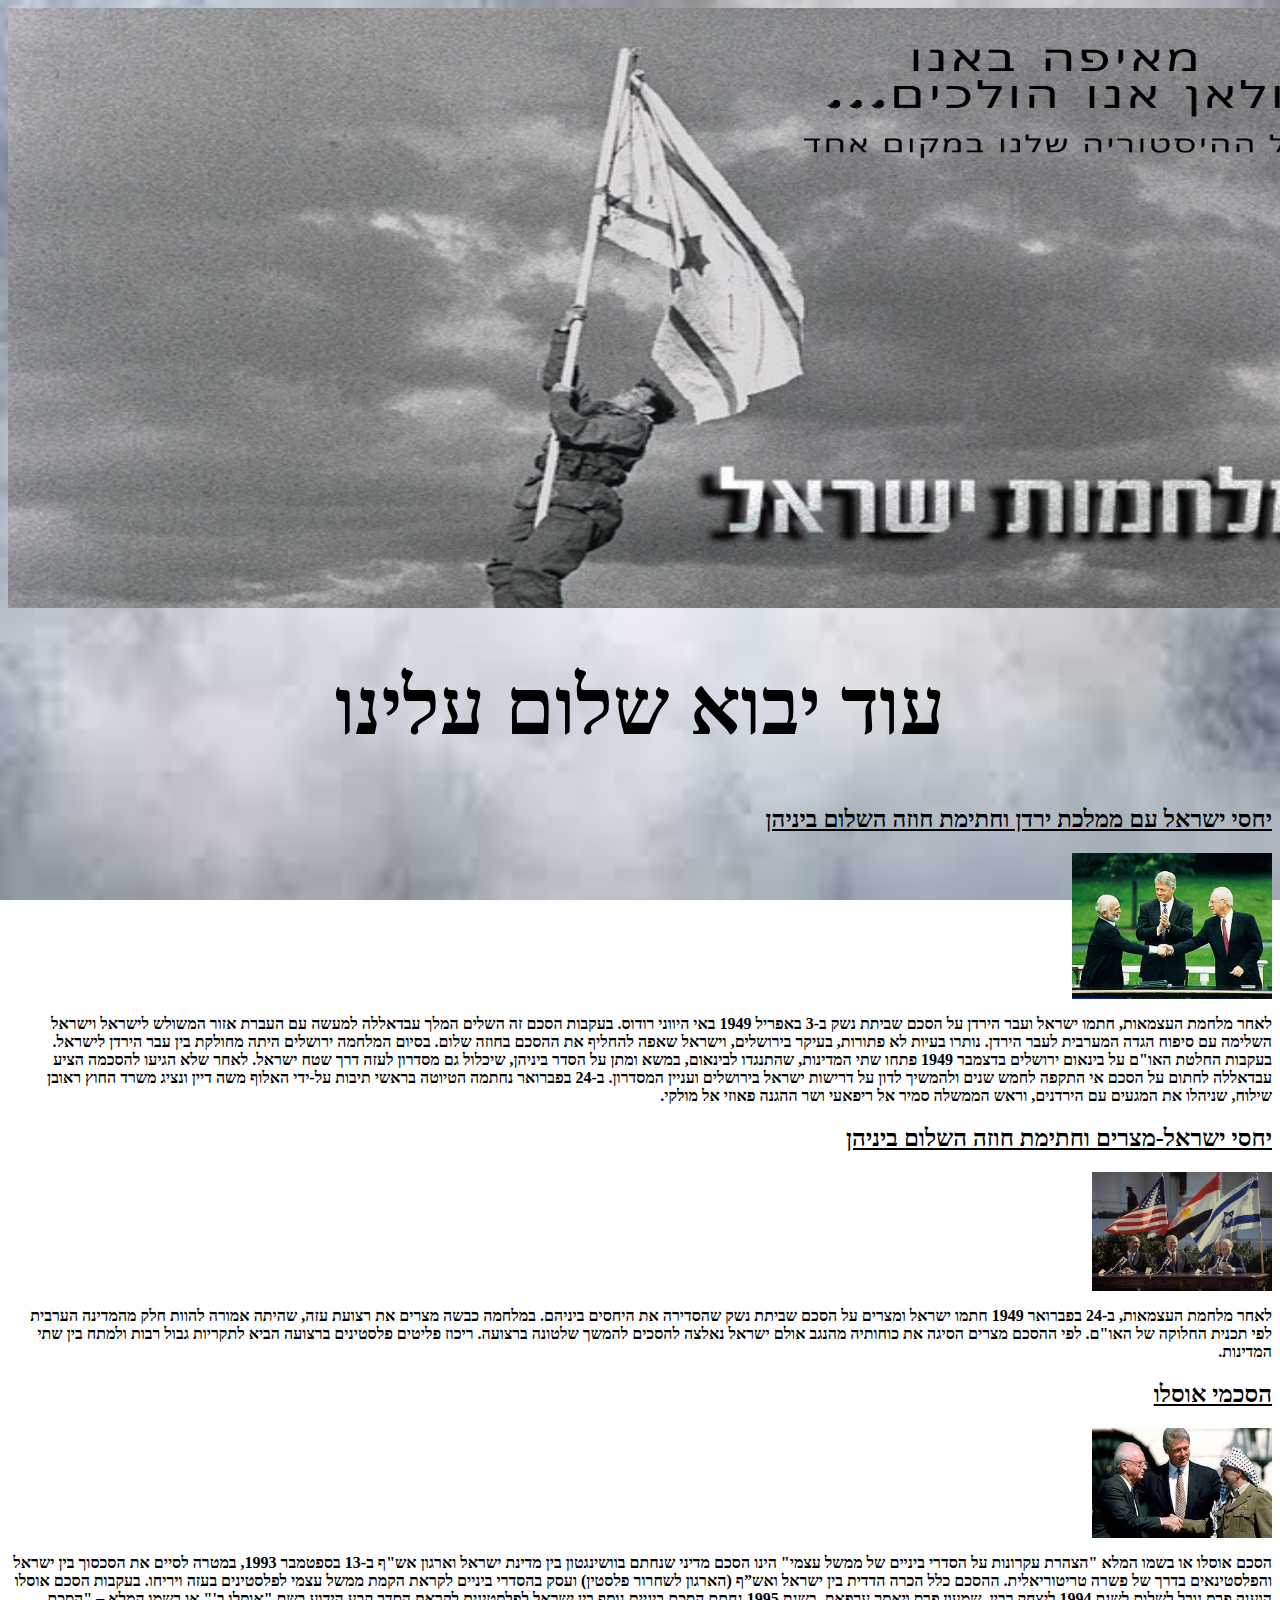
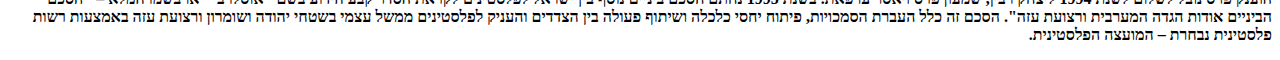
<file: peace.html>
<html>
	<head>
		<link rel="stylesheet" href="watermark.css">
		<title>היסטוריה עד אתמול</title>
	</head>
<body>
	<img src="www.png" style="width:1370px;height:600px;" />
	<style>
body {
  background-image: url('background.jpg'); 
  background-repeat: no-repeat;
  background-attachment: fixed;
  background-size: 100% 100%;
}
</style>
	<div class="text-overlay" dir="rtl">
	<h1>עוד יבוא שלום עלינו</h1>
	<link rel="stylesheet" href="watermark.css">
		<h2><u>יחסי ישראל עם ממלכת ירדן וחתימת חוזה השלום ביניהן</u></h2><img src="jorden.jpg" style="width:200px;">
		<p><b>לאחר מלחמת העצמאות, חתמו ישראל ועבר הירדן על הסכם שביתת נשק ב-3 באפריל 1949 באי היווני רודוס. בעקבות הסכם זה השלים המלך עבדאללה למעשה עם העברת אזור המשולש לישראל וישראל השלימה עם סיפוח הגדה המערבית לעבר הירדן. נותרו בעיות לא פתורות, בעיקר בירושלים, וישראל שאפה להחליף את ההסכם בחוזה שלום. בסיום המלחמה ירושלים היתה מחולקת בין עבר הירדן לישראל. בעקבות החלטת האו"ם על בינאום ירושלים בדצמבר 1949 פתחו שתי המדינות, שהתנגדו לבינאום, במשא ומתן על הסדר ביניהן, שיכלול גם מסדרון לעזה דרך שטח ישראל. לאחר שלא הגיעו להסכמה הציע עבדאללה לחתום על הסכם אי התקפה לחמש שנים ולהמשיך לדון על דרישות ישראל בירושלים ועניין המסדרון. ב-24 בפברואר נחתמה הטיוטה בראשי תיבות על-ידי האלוף משה דיין ונציג משרד החוץ ראובן שילוח, שניהלו את המגעים עם הירדנים, וראש הממשלה סמיר אל ריפאעי ושר ההגנה פאוזי אל מולקי.
		</b></p>
		<h2><u> יחסי ישראל-מצרים וחתימת חוזה השלום ביניהן</u></h2><img src="mizraim.jpg" style="width:180px;">
		<p><b>לאחר מלחמת העצמאות, ב-24 בפברואר 1949 חתמו ישראל ומצרים על הסכם שביתת נשק שהסדירה את היחסים ביניהם. במלחמה כבשה מצרים את רצועת עזה, שהיתה אמורה להוות חלק מהמדינה הערבית לפי תכנית החלוקה של האו"ם. לפי ההסכם מצרים הסיגה את כוחותיה מהנגב  אולם ישראל נאלצה להסכים להמשך שלטונה ברצועה. ריכוז פליטים פלסטינים ברצועה הביא לתקריות גבול רבות ולמתח בין שתי המדינות.
		</b></p>
		<h2><u>הסכמי אוסלו</h2></u><img src="oslo.jpg" style="width:180px;">
		<p><B>הסכם אוסלו או בשמו המלא "הצהרת עקרונות על הסדרי ביניים של ממשל עצמי" הינו הסכם מדיני שנחתם בוושינגטון בין מדינת ישראל וארגון אש"ף ב-13 בספטמבר 1993, במטרה לסיים את הסכסוך בין ישראל והפלסטינאים בדרך של פשרה טריטוריאלית. ההסכם כלל הכרה הדדית בין ישראל ואש”ף (הארגון לשחרור פלסטין) ועסק בהסדרי ביניים לקראת הקמת ממשל עצמי לפלסטינים בעזה ויריחו.

			בעקבות הסכם אוסלו הוענק פרס נובל לשלום לשנת 1994 ליצחק רבין, שמעון פרס ויאסר ערפאת.

			בשנת 1995 נחתם הסכם ביניים נוסף בין ישראל לפלסטינים לקראת הסדר קבע הידוע בשם "אוסלו ב'" או בשמו המלא – "הסכם הביניים אודות הגדה המערבית ורצועת עזה". הסכם זה כלל העברת הסמכויות, פיתוח יחסי כלכלה ושיתוף פעולה בין הצדדים והעניק לפלסטינים ממשל עצמי בשטחי יהודה ושומרון ורצועת עזה באמצעות רשות פלסטינית נבחרת – המועצה הפלסטינית.
	
		</b></p>
		
		


	</div>


</body>

</html>
</file>
<file: watermark.css>
h1 {
  font-size:80;
  text-align: center;
}

.centered {
    text-align: center; 
	
}

.styled-link {
    text-decoration: none;
    font-size: 40px;
    color: white;
	padding: 30px ;
    background-color: black; 
    font-family: Arial, sans-serif; 
	text-align: center; 
	margin-right: 20xp;
}

a {
	color: white;
	text-decoration: remove underline; 
	text-decoration: none ;
	width: 200px;
  padding: 57px;
  
  @media screen and (max-width: 600px) {
    /* CSS rules for screens with a maximum width of 600px (typical mobile screens) */
    /* Example: Adjust layout, font sizes, etc. */
}
</file>
